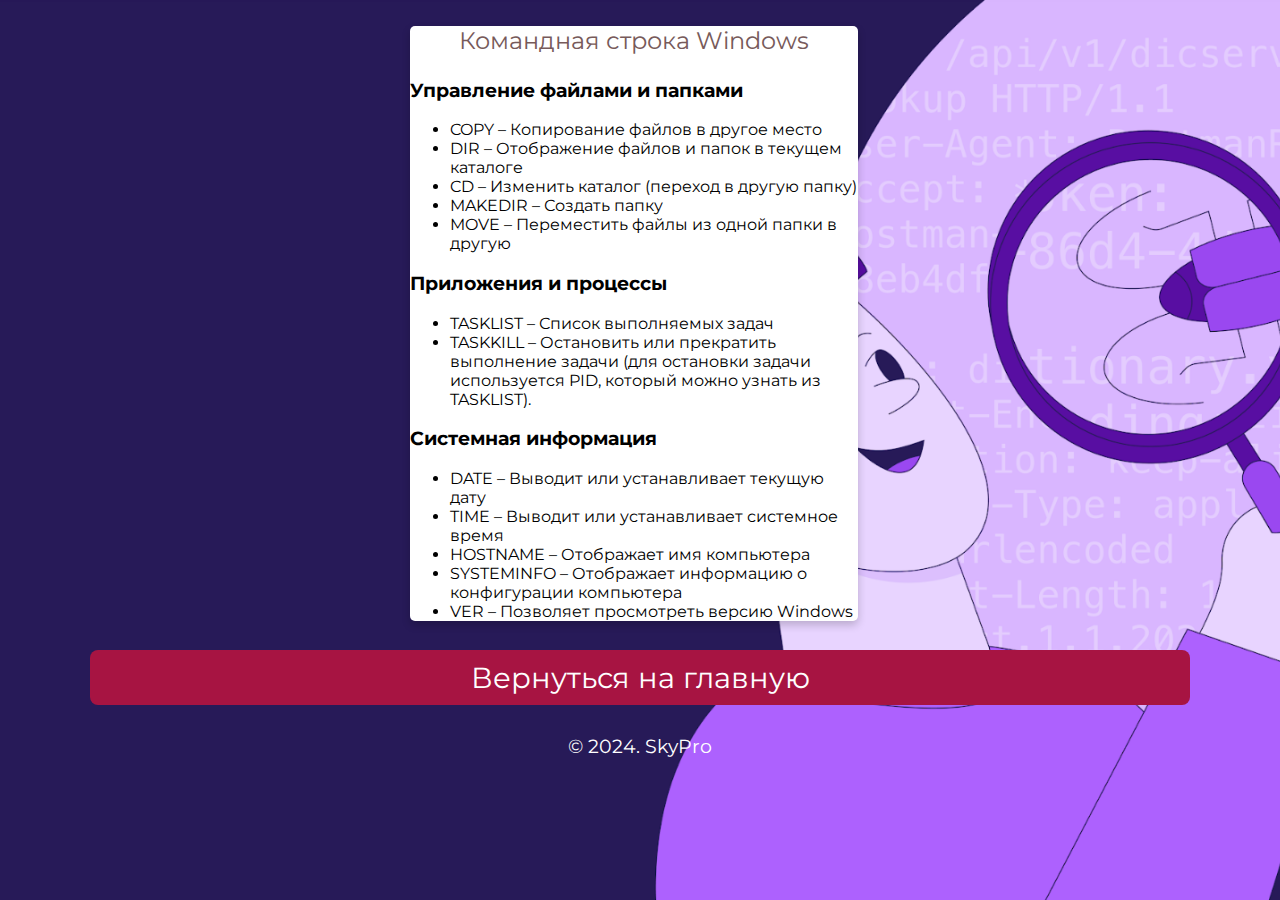
<file: html/cmd.html>
<!DOCTYPE html>
<html>
   <head>
      <title>Portal for QA</title>
      <link rel="stylesheet" type="text/css" href="../css/style.css">
      <link rel="stylesheet" type="text/css" href="../css/font-awesome.css">
      <link rel="shortcut icon" href="../img/fav.ico" type="image/x-icon">
      <link href="https://fonts.googleapis.com/css?family=Montserrat:700" rel="stylesheet">
      <meta charset="utf-8">
      <meta name="viewport" content="width=device-width, initial-scale=1">
   </head>
   <body>
      <!--Card-->
      <div class="card animated fadeIn">
         <p class="subtitle">Командная строка Windows</p>
         <h3 id="rt-0"> Управление файлами и папками</h3>
         <ul>
            <li>COPY – Копирование файлов в другое место</li>
            <li>DIR – Отображение файлов и папок в текущем каталоге</li>
            <li>CD – Изменить каталог (переход в другую папку)</li>
            <li>MAKEDIR – Создать папку</li>
            <li>MOVE – Переместить файлы из одной папки в другую</li>
         </ul>
         <h3 id="rt-1">Приложения и процессы</h3>
         <ul>
            <li>TASKLIST – Список выполняемых задач</li>
            <li>TASKKILL – Остановить или прекратить выполнение задачи (для остановки задачи используется PID, который можно узнать из TASKLIST).</li>
         </ul>
         <h3 id="rt-3">Системная информация</h3>
         <ul>
            <li>DATE – Выводит или устанавливает текущую дату</li>
            <li>TIME – Выводит или устанавливает системное время</li>
            <li>HOSTNAME – Отображает имя компьютера</li>
            <li>SYSTEMINFO – Отображает информацию о конфигурации компьютера</li>
            <li>VER – Позволяет просмотреть версию Windows</li>
         </ul>
      </div>
      <!--footer-->
      <footer class="animated fadeIn">
         <p class="location" align="center">
            <a href="../index.html">Вернуться на главную</a>
         </p>
         &copy; 2024. SkyPro
      </footer>
   </body>
</html>
</file>
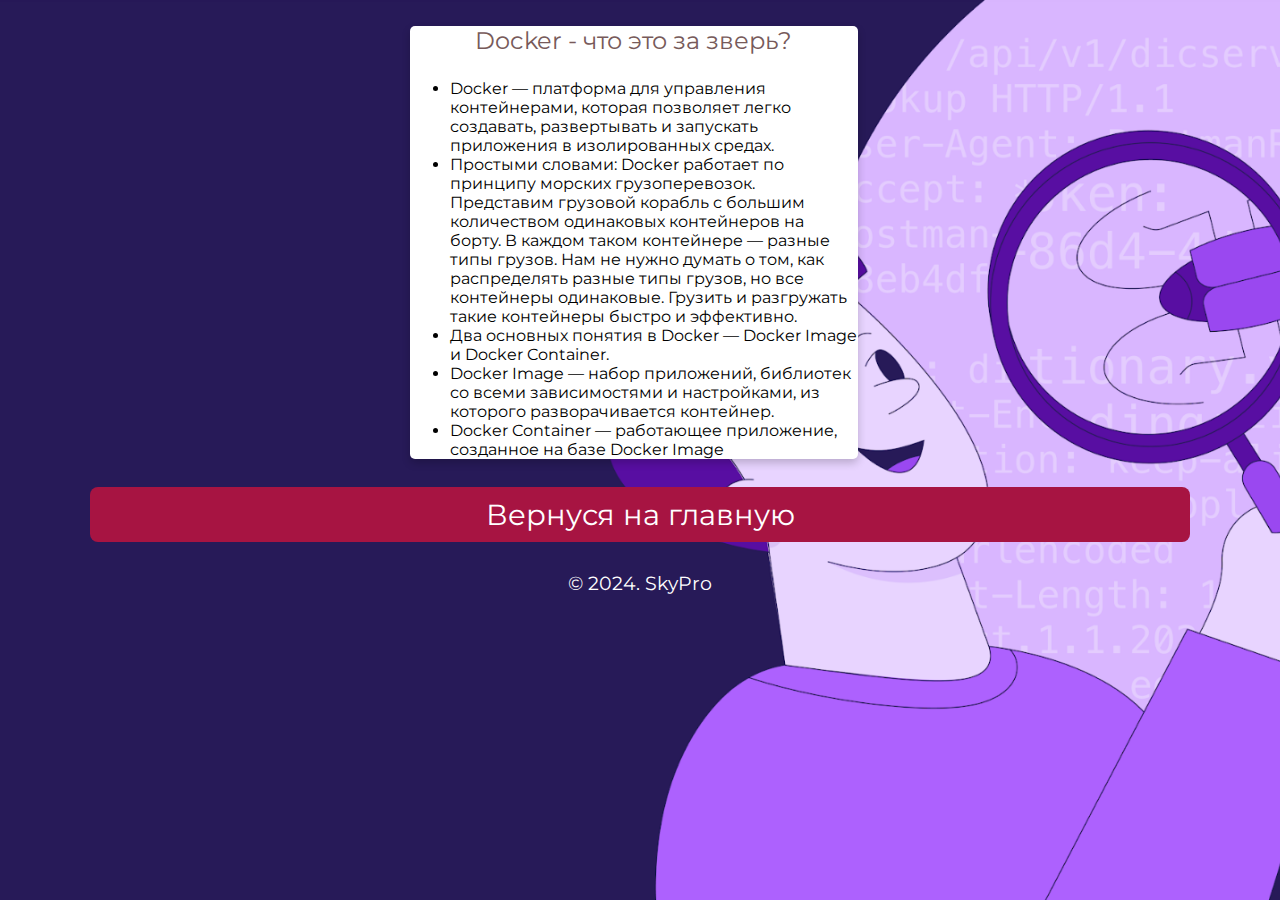
<file: html/Docker.html>
<!DOCTYPE html>
<html>
   <head>
      <title>Docker. Что это за зверь?</title>
      <link rel="stylesheet" type="text/css" href="../css/style.css">
      <link rel="stylesheet" type="text/css" href="../css/font-awesome.css">
      <link rel="shortcut icon" href="../img/fav.ico" type="image/x-icon">
      <link href="https://fonts.googleapis.com/css?family=Montserrat:700" rel="stylesheet">
      <meta charset="utf-8">
      <meta name="viewport" content="width=device-width, initial-scale=1">
   </head>
   <body>
      <!--Card-->
      <div class="card">
         <p class="subtitle">Docker - что это за зверь?</p>
          <ul>
            <li>Docker — платформа для управления контейнерами, которая позволяет легко создавать, развертывать и запускать приложения в изолированных средах.</li>
            <li>Простыми словами: Docker работает по принципу морских грузоперевозок. Представим грузовой корабль с большим количеством одинаковых контейнеров на борту. В каждом таком контейнере — разные типы грузов. Нам не нужно думать о том, как распределять разные типы грузов, но все контейнеры одинаковые. Грузить и разгружать такие контейнеры быстро и эффективно.</li>
            <li>Два основных понятия в Docker — Docker Image и Docker Container.</li>
            <li>Docker Image — набор приложений, библиотек со всеми зависимостями и настройками, из которого разворачивается контейнер.</li>
            <li>Docker Container — работающее приложение, созданное на базе Docker Image</li>
         </ul>
      </div>
      <!--footer-->
      <footer class="animated fadeIn">
         <p class="location" align="center">
            <a href="../index.html">Вернуся на главную</a>
         </p>
         &copy; 2024. SkyPro
      </footer>
   </body>
</html>
</file>
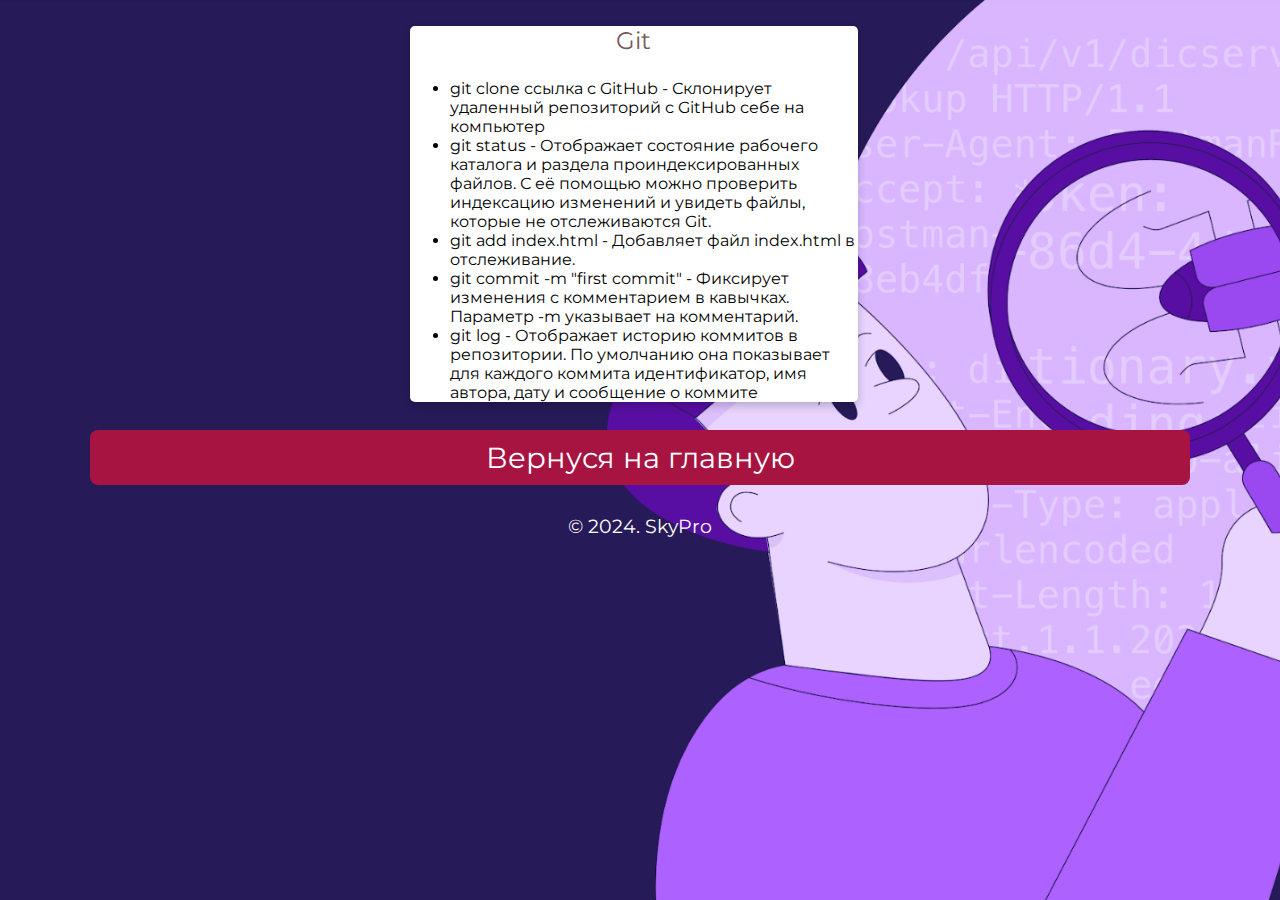
<file: html/git.html>
<!DOCTYPE html>
<html>
   <head>
      <title>Git - всему голова!</title>
      <link rel="stylesheet" type="text/css" href="../css/style.css">
      <link rel="stylesheet" type="text/css" href="../css/font-awesome.css">
      <link rel="shortcut icon" href="../img/fav.ico" type="image/x-icon">
      <link href="https://fonts.googleapis.com/css?family=Montserrat:700" rel="stylesheet">
      <meta charset="utf-8">
      <meta name="viewport" content="width=device-width, initial-scale=1">
   </head>
   <body>
      <!--Card-->
      <div class="card">
         <p class="subtitle">Git</p>
          <ul>
            <li>git clone ссылка с GitHub - Склонирует удаленный репозиторий с GitHub себе на компьютер</li>
            <li>git status - Отображает состояние рабочего каталога и раздела проиндексированных файлов. С её помощью можно проверить индексацию изменений и увидеть файлы, которые не отслеживаются Git.</li>
            <li>git add index.html - Добавляет файл index.html в отслеживание.</li>
            <li>git commit -m "first commit" - Фиксирует изменения с комментарием в кавычках. Параметр -m указывает на комментарий.</li>
            <li>git log - Отображает историю коммитов в репозитории. По умолчанию она показывает для каждого коммита идентификатор, имя автора, дату и сообщение о коммите</li>
         </ul>
      </div>
      <!--footer-->
      <footer class="animated fadeIn">
         <p class="location" align="center">
            <a href="../index.html">Вернуся на главную</a>
         </p>
         &copy; 2024. SkyPro
      </footer>
   </body>
</html>
</file>
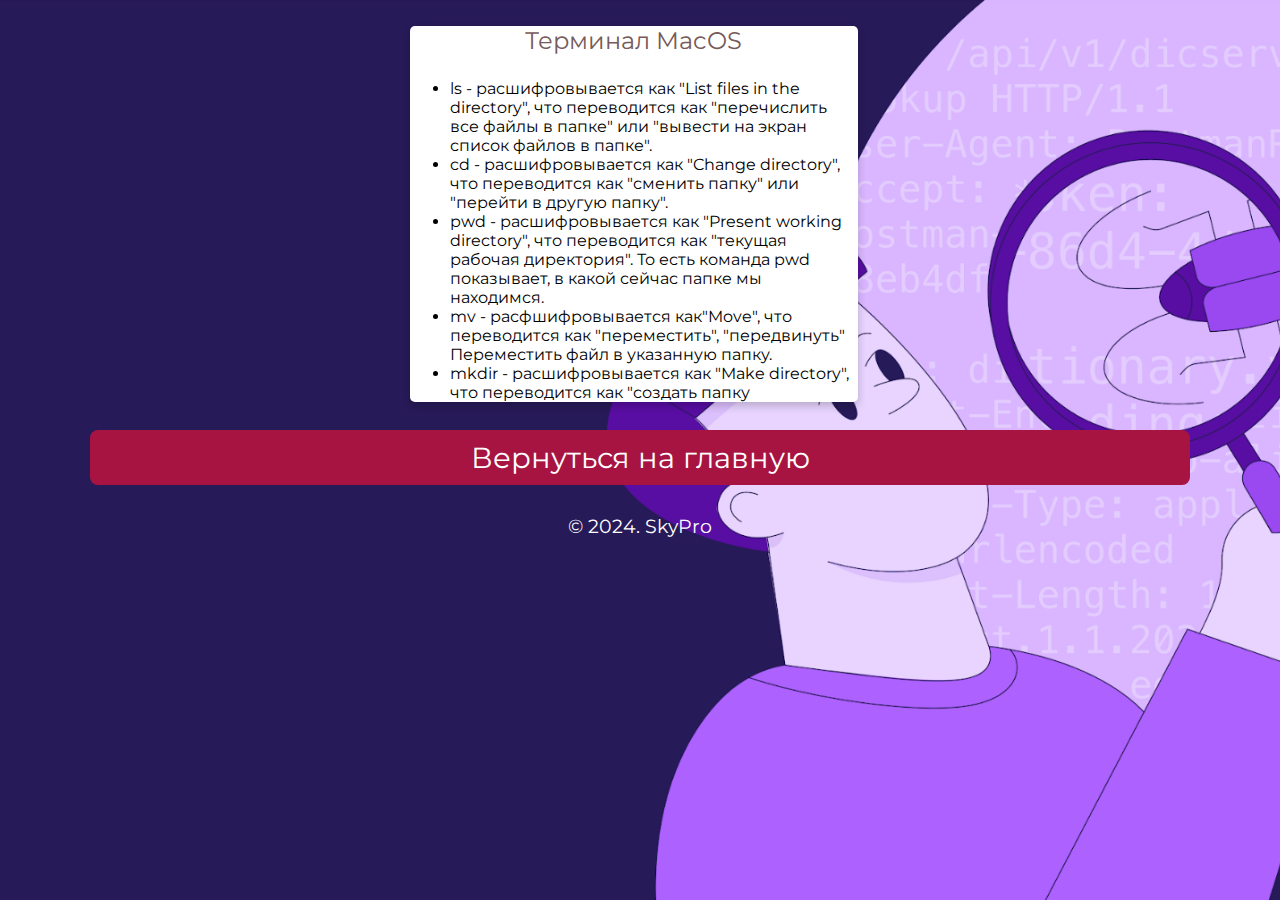
<file: html/mac.html>
<!DOCTYPE html>
<html>
   <head>
      <title>Терминал MaOS</title>
      <link rel="stylesheet" type="text/css" href="../css/style.css">
      <link rel="stylesheet" type="text/css" href="../css/font-awesome.css">
      <link rel="shortcut icon" href="../img/fav.ico" type="image/x-icon">
      <link href="https://fonts.googleapis.com/css?family=Montserrat:700" rel="stylesheet">
      <meta charset="utf-8">
      <meta name="viewport" content="width=device-width, initial-scale=1">
   </head>
   <body>
      <!--Card-->
      <div class="card animated fadeIn">
         <p class="subtitle">Терминал MacOS</p>
         <ul>
            <li>ls - расшифровывается как "List files in the directory", что переводится как "перечислить все файлы в папке" или "вывести на экран список файлов в папке".</li>
            <li>cd - расшифровывается как "Change directory", что переводится как "сменить папку" или "перейти в другую папку".</li>
            <li>pwd - расшифровывается как "Present working directory", что переводится как "текущая рабочая директория". То есть команда pwd показывает, в какой сейчас папке мы находимся. </li>
            <li>mv - расфшифровывается как"Move", что переводится как "переместить", "передвинуть" Переместить файл в указанную папку.</li>
            <li>mkdir - расшифровывается как "Make directory", что переводится как "создать папку</li>
         </ul>
      </div>
      <!--footer-->
      <footer class="animated fadeIn">
         <p class="location" align="center">
            <a href="../index.html">Вернуться на главную</a>
         </p>
         &copy; 2024. SkyPro
      </footer>
   </body>
</html>
</file>
<file: css/style.css>
* {
	font-family: 'Montserrat', sans-serif;
}

body {
	width: 100%;
	margin: 0px;
	background-image: url(../img/bg.jpg);
	background-repeat: repeat-y no-repeat;
	background-size: cover;
	background-position: center;
	background-attachment: fixed;
}

.icons>a {
	text-decoration: none;
	color: darkgray;
}

.location>a {
	text-decoration: none;
	color: white;
}

.location:hover {
	box-shadow: 0 8px 16px 0 rgba(0, 0, 0, 0.2);
}


/*---------- Responsive Grid ---------------*/

@media screen and (min-width: 1001px) {
	.card {
		margin-left: 32%;
		margin-top: 2%;
		padding: 0px;
		background-color: white;
		box-shadow: 0 4px 8px 0 rgba(0, 0, 0, 0.2);
		transition: 0.3s;
		width: 35%;
		border-radius: 5px;
	}
	.card:hover {
		box-shadow: 0 8px 16px 0 rgba(0, 0, 0, 1);
	}
	img {
		border: 20px solid white;
		border-radius: 50%;
		margin-top: 8%;
		margin-bottom: -15% !important;
		width: 30%;
	}
	.name {
		text-align: center;
		font-size: 2.8em;
		color: rgb(98, 71, 71);
		margin-top: 15%;
		margin-bottom: auto;
		text-transform: capitalize;
	}
	hr {
		width: 93%;
		height: 2px;
		background-color: gainsboro;
		border: 0px;
	}
	.subtitle {
		text-align: center;
		font-size: 1.5em;
		color: rgb(119, 90, 90);
	}
	.icons {
		font-size: 18px;
		text-align: center;
		margin-right: 0px;
		margin-left: 0px;
		color: darkgray;
		margin-bottom: 40px;
	}
	.location {
		text-align: center;
		color: white;
		font-size: 1.5em;
		display: block;
		background-color: rgb(167, 20, 66);
		padding: 10px;
		margin-left: 7%;
		margin-right: 7%;
		border-radius: 8px;
	}
}

@media (min-width: 100px) and (max-width: 728px) and (orientation:portrait) {
	body {
		width: 100%;
		margin: 0px;
		background: url(../img/bg.jpg) fixed no;
		overflow-x: hidden;
	}
	hr {
		width: 93%;
		height: 2px;
		background-color: gainsboro;
		border: 0px;
	}
	.card {
		margin-top: 10%;
		margin-left: 2%;
		margin-right: 0px;
		background-color: white;
		box-shadow: 0 4px 8px 0 rgba(0, 0, 0, 0.2);
		transition: 0.3s;
		width: 95%;
		border-radius: 5px;
	}
	.card:hover {
		box-shadow: 0 8px 16px 0 rgba(0, 0, 0, 1);
	}
	img {
		border: 15px solid white;
		margin-bottom: -20% !important;
		border-radius: 50%;
		width: 33%;
	}
	.name {
		padding-right: 4px;
		padding-left: 4px;
		text-align: center;
		font-size: 2.5em;
		color: gainsboro;
		margin-top: 16%;
		margin-bottom: auto;
		text-transform: capitalize;
	}
	.subtitle {
		text-align: center;
		font-size: 1.2em;
		color: darkgray;
	}
	.icons {
		font-size: 11px;
		text-align: center;
		margin-right: 0px;
		margin-left: 0px;
		color: darkgray;
		margin-bottom: 40px;
	}
	.location {
		text-align: center;
		color: white;
		font-size: 0.8em;
		display: block;
		background-color: rgba(175,133,255,1);
		padding: 10px;
		margin-left: 7%;
		margin-right: 7%;
		border-radius: 8px;
	}
}

@media (min-width: 100px) and (max-width: 728px) and (orientation:landscape) {
	body {
		width: 100%;
		margin: 0px;
		background: url(../img/bg.jpg) fixed no;
		overflow-x: hidden;
	}
	hr {
		width: 93%;
		height: 2px;
		background-color: gainsboro;
		border: 0px;
	}
	.card {
		margin-top: 6%;
		margin-left: 9%;
		margin-right: 0px;
		background-color: white;
		box-shadow: 0 4px 8px 0 rgba(0, 0, 0, 0.2);
		transition: 0.3s;
		width: 80%;
		border-radius: 5px;
	}
	.card:hover {
		box-shadow: 0 8px 16px 0 rgba(0, 0, 0, 1);
	}
	img {
		border: 15px solid white;
		margin-bottom: -15% !important;
		border-radius: 50%;
		width: 25%;
	}
	.name {
		padding-right: 4px;
		padding-left: 4px;
		text-align: center;
		font-size: 2.8em;
		color: gainsboro;
		margin-top: 16%;
		margin-bottom: auto;
		text-transform: capitalize;
	}
	.subtitle {
		text-align: center;
		font-size: 1.9em;
		color: darkgray;
	}
	.icons {
		font-size: 18px;
		text-align: center;
		margin-right: 0px;
		margin-left: 0px;
		color: darkgray;
		margin-bottom: 40px;
	}
	.location {
		text-align: center;
		color: white;
		font-size: 1.5em;
		display: block;
		background-color: rgba(175,133,255,1);
		padding: 10px;
		margin-left: 7%;
		margin-right: 7%;
		border-radius: 8px;
	}
}

@media only screen and (min-width: 728px) and (max-width: 1000px) {
	body {
		width: 100%;
		margin: 0px;
		background: url(../img/bg.jpg) fixed no;
		overflow-x: hidden;
	}
	hr {
		width: 93%;
		height: 2px;
		background-color: gainsboro;
		border: 0px;
	}
	.card {
		margin-top: 4%;
		margin-left: 13%;
		align-content: center;
		background-color: white;
		box-shadow: 0 4px 8px 0 rgba(0, 0, 0, 0.2);
		transition: 0.3s;
		width: 75%;
		border-radius: 5px;
	}
	.card:hover {
		box-shadow: 0 8px 16px 0 rgba(0, 0, 0, 1);
	}
	img {
		border: 15px solid white;
		margin-bottom: -18% !important;
		border-radius: 50%;
		width: 30%;
	}
	.name {
		text-align: center;
		font-size: 2.5em;
		color: gainsboro;
		margin-top: 16%;
		margin-bottom: auto;
		text-transform: capitalize;
	}
	.subtitle {
		text-align: center;
		font-size: 2em;
		color: darkgray;
	}
	.icons {
		font-size: 15px;
		text-align: center;
		margin-right: 0px;
		margin-left: 0px;
		color: darkgray;
		margin-bottom: 40px;
	}
	.location {
		text-align: center;
		color: white;
		font-size: 1.8em;
		display: block;
		background-color: rgba(175,133,255,1);
		padding: 10px;
		margin-left: 7%;
		margin-right: 7%;
		border-radius: 8px;
	}
}


/*---------- Responsive Grid Ends ---------------*/
footer {
	text-align: center;
	color: white;
	font-size: 1.2em
}
</file>
